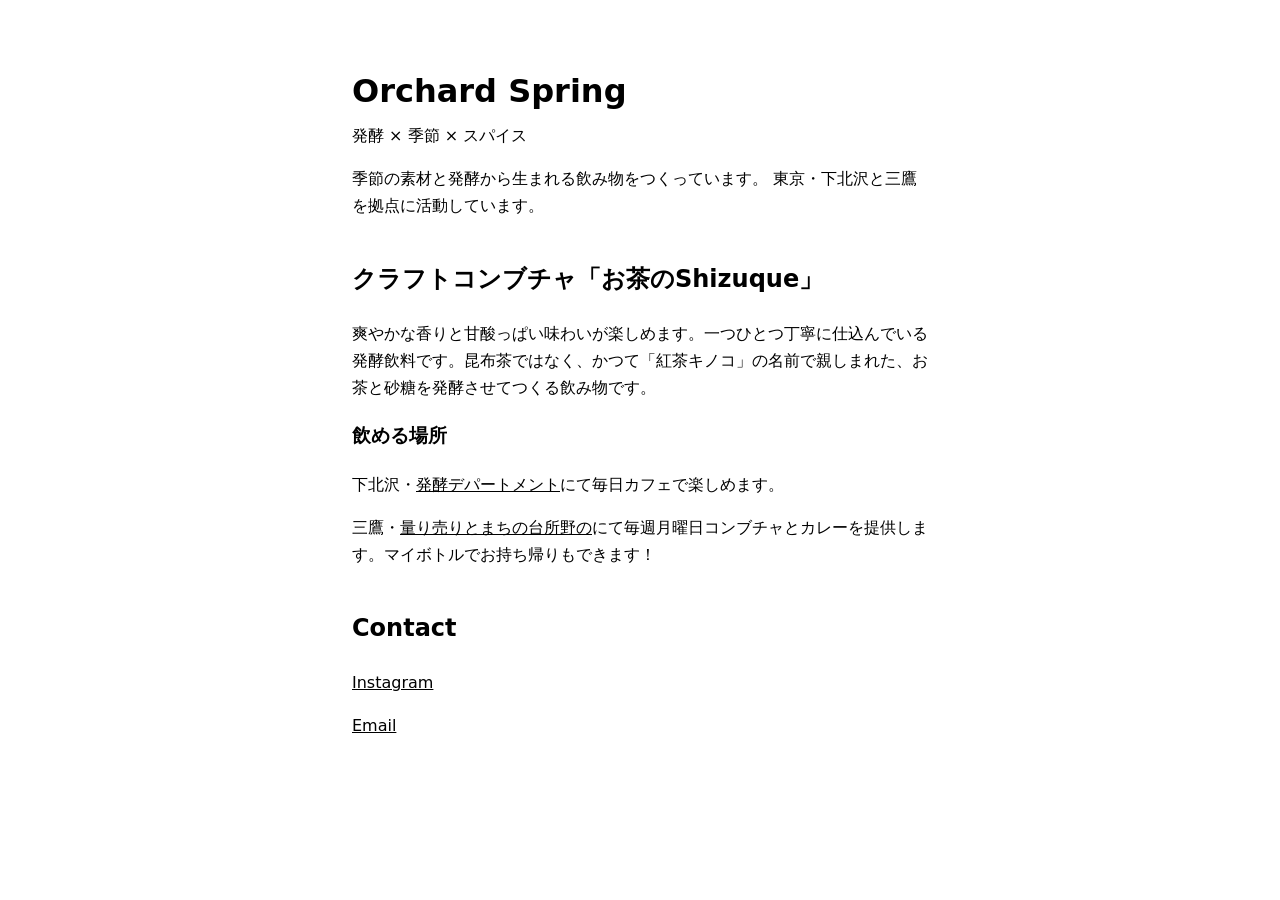
<file: index.html>
<!DOCTYPE html>
<html lang="ja">
<head>
<meta charset="utf-8">
<meta name="viewport" content="width=device-width, initial-scale=1">
<meta name="description"
      content="東京・下北沢と三鷹で活動するOrchard Spring。季節と発酵から生まれるクラフトコンブチャをつくっています。">

<title>Orchard Spring</title>

<link rel="stylesheet" href="/style.css">

</head>

<body>

<h1>Orchard Spring</h1>

<p class="tagline">発酵 × 季節 × スパイス</p>

<p>
季節の素材と発酵から生まれる飲み物をつくっています。
東京・下北沢と三鷹を拠点に活動しています。
</p>

<h2>クラフトコンブチャ「お茶のShizuque」</h2>

<p>爽やかな香りと甘酸っぱい味わいが楽しめます。一つひとつ丁寧に仕込んでいる発酵飲料です。昆布茶ではなく、かつて「紅茶キノコ」の名前で親しまれた、お茶と砂糖を発酵させてつくる飲み物です。</p>

<h3>飲める場所</h3>
<p>下北沢・<a href="https://hakko-department.com/">発酵デパートメント</a>にて毎日カフェで楽しめます。</p>
<p>三鷹・<a href="https://nonohakariuri.wixsite.com/home">量り売りとまちの台所野の</a>にて毎週月曜日コンブチャとカレーを提供します。マイボトルでお持ち帰りもできます！</p>

<h2>Contact</h2>

<p>
<a href="https://instagram.com/orchard_spring">
Instagram
</a>
</p>

<p>
<a href="mailto:hello@orchardspring.jp">
Email
</a>
</p>

</body>
</html>
</file>
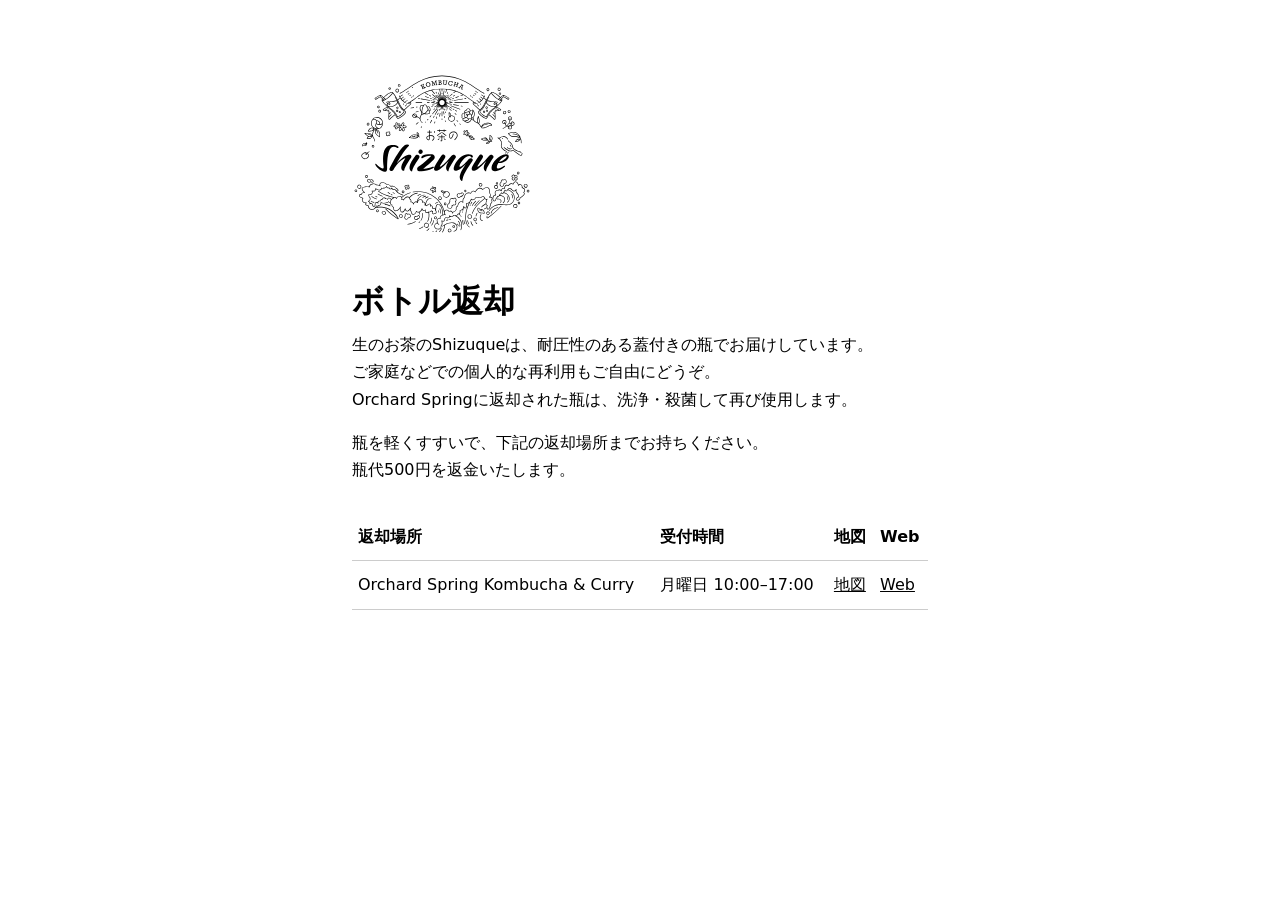
<file: bottle/index.html>
<!DOCTYPE html>
<html lang="ja">
<head>
  <meta charset="UTF-8">
  <meta name="viewport" content="width=device-width, initial-scale=1.0">
  <title>ボトル返却 | お茶のShizuque</title>
  <link rel="stylesheet" href="/style.css">
  <style>
    .logo {
      width: 180px;
      height: auto;
    }
  </style>
</head>

<body>

  <img src="shizuque-logo.svg" alt="お茶のShizuque" class="logo">

  <h1>ボトル返却</h1>

  <p>
    生のお茶のShizuqueは、耐圧性のある蓋付きの瓶でお届けしています。<br>
    ご家庭などでの個人的な再利用もご自由にどうぞ。<br>
    Orchard Springに返却された瓶は、洗浄・殺菌して再び使用します。
  </p>
  
  <p>
    瓶を軽くすすいで、下記の返却場所までお持ちください。<br>
    瓶代500円を返金いたします。
  </p>

  <table>
    <thead>
      <tr>
        <th>返却場所</th>
        <th>受付時間</th>
        <th>地図</th>
        <th>Web</th>
      </tr>
    </thead>
    <tbody>
      <!--tr>
        <td>発酵デパートメント</td>
        <td>毎日 ○:○○–○:○○</td>
        <td><a href="#">地図</a></td>
        <td><a href="#">Web</a></td>
    </tr-->
      <!--tr>
        <td>野の</td>
        <td>月曜日 ○:○○–○:○○</td>
        <td><a href="#">地図</a></td>
        <td><a href="#">Web</a></td>
    </tr-->
      <tr>
        <td>Orchard Spring Kombucha & Curry</td>
        <td>月曜日 10:00–17:00</td>
        <td><a href="https://maps.app.goo.gl/DSRhcAK1rMLZ7QSe9">地図</a></td>
        <td><a href="https://www.orchardspring.jp">Web</a></td>
      </tr>
    </tbody>
  </table>

</body>
</html>
</file>
<file: style.css>
body {
    max-width: 36rem;
    margin: 4rem auto;
    padding: 0 1rem;
    line-height: 1.7;
    font-family:
        system-ui,
        -apple-system,
        BlinkMacSystemFont,
        "Hiragino Sans",
        "Yu Gothic",
        sans-serif;
}

h1 {
    margin-bottom: 0.2rem;
}

.tagline {
    margin-top: 0;
}

a {
    color: inherit;
}
a:hover {
    text-decoration: none;
}

h2 {
    margin-top: 2.5rem;
}

table {
  width: 100%;
  border-collapse: collapse;
  margin-top: 30px;
}

th, td {
  border-bottom: 1px solid #ccc;
  padding: 10px 6px;
  text-align: left;
  vertical-align: top;
}

th {
  white-space: nowrap;
}

p {
    margin: 0 0 1rem;
}
</file>
